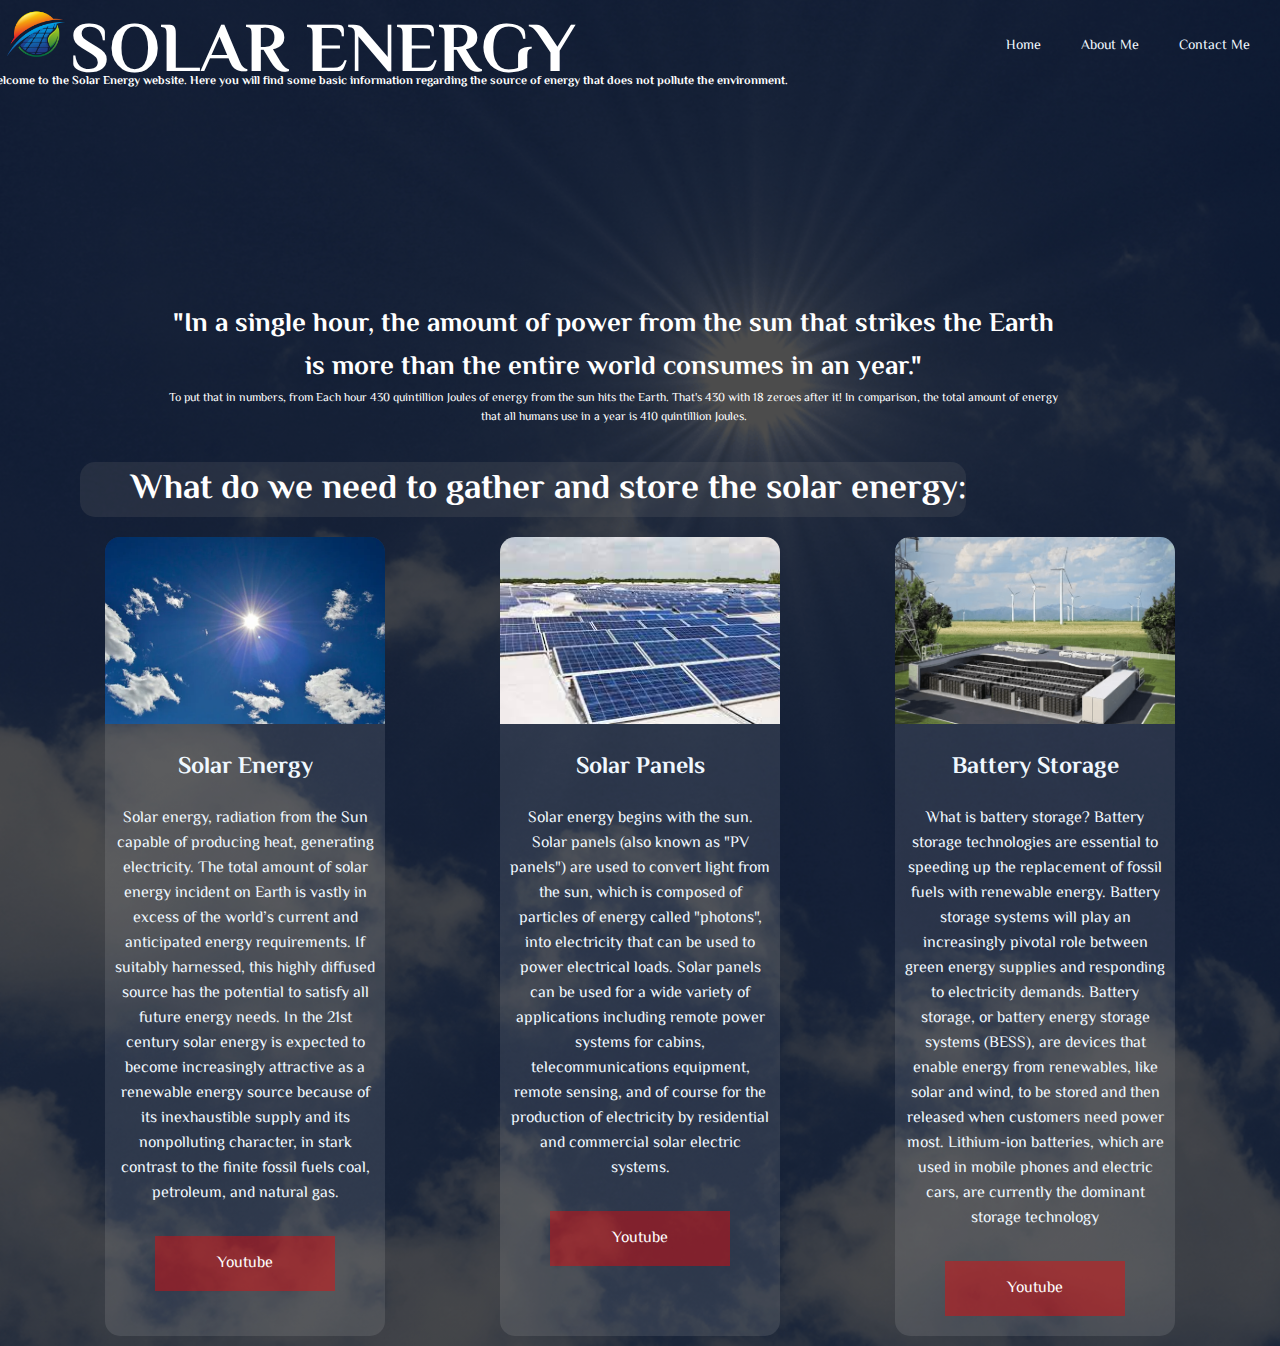
<file: index.html>
<!DOCTYPE html>
<html lang="en">
<head>
    <meta charset="UTF-8">
    <link rel="stylesheet" type="text/css" href="main.css">
 <!-- title of the website on top -->    
    <title>Home</title>
<!-- font -->    
    <link rel="preconnect" href="https://fonts.googleapis.com">
    <link rel="preconnect" href="https://fonts.gstatic.com" crossorigin>
    <link href="https://fonts.googleapis.com/css2?family=El+Messiri&display=swap" rel="stylesheet">

</head>
<body>
    <div class="background-image"></div>
    <div class="logo">
        <img src="images/Abstract-solar-energy-logo-design-template-on-transparent-background-PNG.png" alt="Logo">
        </div>
    <ul class="nav-area">
        <li><a href="index.html">Home</a></li>
        <li><a href="aboutme.html">About Me</a></li>
        <li><a href="contactme.html">Contact Me</a></li>
    </ul>
    </div>


    <div class="welcome-text">
        <h1>Solar Energy</h1>
        <h6>Welcome to the Solar Energy website. Here you will find some basic information regarding the source of energy that does not pollute the environment.</h6>
    <br><br><br><br><br><br><br>
        <h3>"In a single hour, the amount of power from the sun that strikes the Earth is more than the entire world consumes in an year."</h3>
        <p>To put that in numbers, from Each hour 430 quintillion Joules of energy from the sun hits the Earth. That's 430 with 18 zeroes after it! In comparison, the total amount of energy that all humans use in a year is 410 quintillion Joules.</p>    
    <br>

    <section class="head">
        <div class="heads">
        <h2>
            What do we need to gather and store the solar energy:

        </h2>
        <p>

        </p>

        </div>
    </div>

    </div>
    
    <section class="container">
        <div class="card">
            <div class="card-image solar-1"></div>
            <h2>Solar Energy</h2>
            <p>Solar energy, radiation from the Sun capable of producing heat, generating electricity. The total amount of solar energy incident on Earth is vastly in excess of the world’s current and anticipated energy requirements. If suitably harnessed, this highly diffused source has the potential to satisfy all future energy needs. In the 21st century solar energy is expected to become increasingly attractive as a renewable energy source because of its inexhaustible supply and its nonpolluting character, in stark contrast to the finite fossil fuels coal, petroleum, and natural gas.</p>
            <a href="https://www.youtube.com/watch?v=BtbASIJmsjE" target="_blank" rel="noopener noreferrer">Youtube</a>
        </div>
        <div class="card">
            <div class="card-image solar-2"></div>
            <h2>Solar Panels</h2>
            <p>Solar energy begins with the sun. Solar panels (also known as "PV panels") are used to convert light from the sun, which is composed of particles of energy called "photons", into electricity that can be used to power electrical loads.

                Solar panels can be used for a wide variety of applications including remote power systems for cabins, telecommunications equipment, remote sensing, and of course for the production of electricity by residential and commercial solar electric systems.</p>
            <a href="https://www.youtube.com/watch?v=xKxrkht7CpY" target="_blank" rel="noopener noreferrer">Youtube</a>
        </div>
        <div class="card">
            <div class="card-image solar-3"></div>
            <h2>Battery Storage</h2>
            <p>What is battery storage?
                Battery storage technologies are essential to speeding up the replacement of fossil fuels with renewable energy. Battery storage systems will play an increasingly pivotal role between green energy supplies and responding to electricity demands.
                Battery storage, or battery energy storage systems (BESS), are devices that enable energy from renewables, like solar and wind, to be stored and then released when customers need power most. Lithium-ion batteries, which are used in mobile phones and electric cars, are currently the dominant storage technology</p>
            <a href="https://www.youtube.com/watch?v=9OVtk6G2TnQ" target="_blank" rel="noopener noreferrer">Youtube</a>
        </div>


    </section>

    </div>
    </div>
    </div>

    </div>
    
    
</body>
</html>
</file>
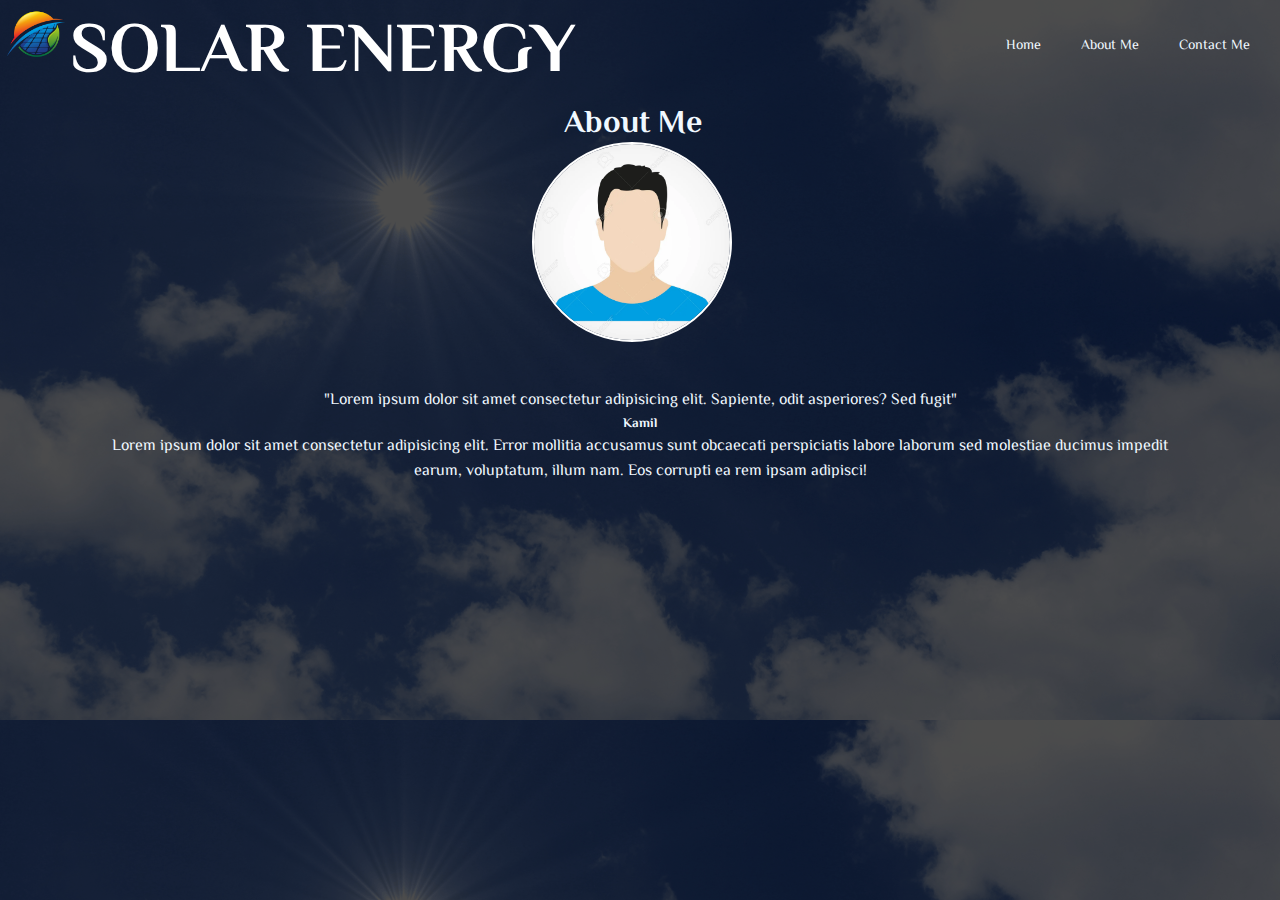
<file: aboutme.html>
<!DOCTYPE html>
<html lang="en">
<head>
    <meta charset="UTF-8">
    <link rel="stylesheet" type="text/css" href="main.css">
 <!-- title of the website on top -->    
    <title>About Me</title>
<!-- font -->    
    <link rel="preconnect" href="https://fonts.googleapis.com">
    <link rel="preconnect" href="https://fonts.gstatic.com" crossorigin>
    <link href="https://fonts.googleapis.com/css2?family=El+Messiri&display=swap" rel="stylesheet">

</head>
<body>
    <div class="background-image"></div>
    <div class="logo">
        <img src="images/Abstract-solar-energy-logo-design-template-on-transparent-background-PNG.png" alt="Logo">
        </div>
    <ul class="nav-area">
        <li><a href="index.html">Home</a></li>
        <li><a href="aboutme.html">About Me</a></li>
        <li><a href="contactme.html">Contact Me</a></li>
    </ul>
    </div>
    <div class="welcome-text">
        <h1>Solar Energy</h1>
        
    </div>

    
        <div class="testimonial">
            <h1>About Me</h1>
            <img src="images/profile.jpg">
            <p>"Lorem ipsum dolor sit amet consectetur adipisicing elit. Sapiente, odit asperiores? Sed fugit" </p>
            <h5>
                Kamil
            </h5>
            <p>
                Lorem ipsum dolor sit amet consectetur adipisicing elit. Error mollitia accusamus sunt obcaecati perspiciatis labore laborum sed molestiae ducimus impedit earum, voluptatum, illum nam. Eos corrupti ea rem ipsam adipisci! 
            </p>
        
    </div>

     


</body>
</html>
</file>
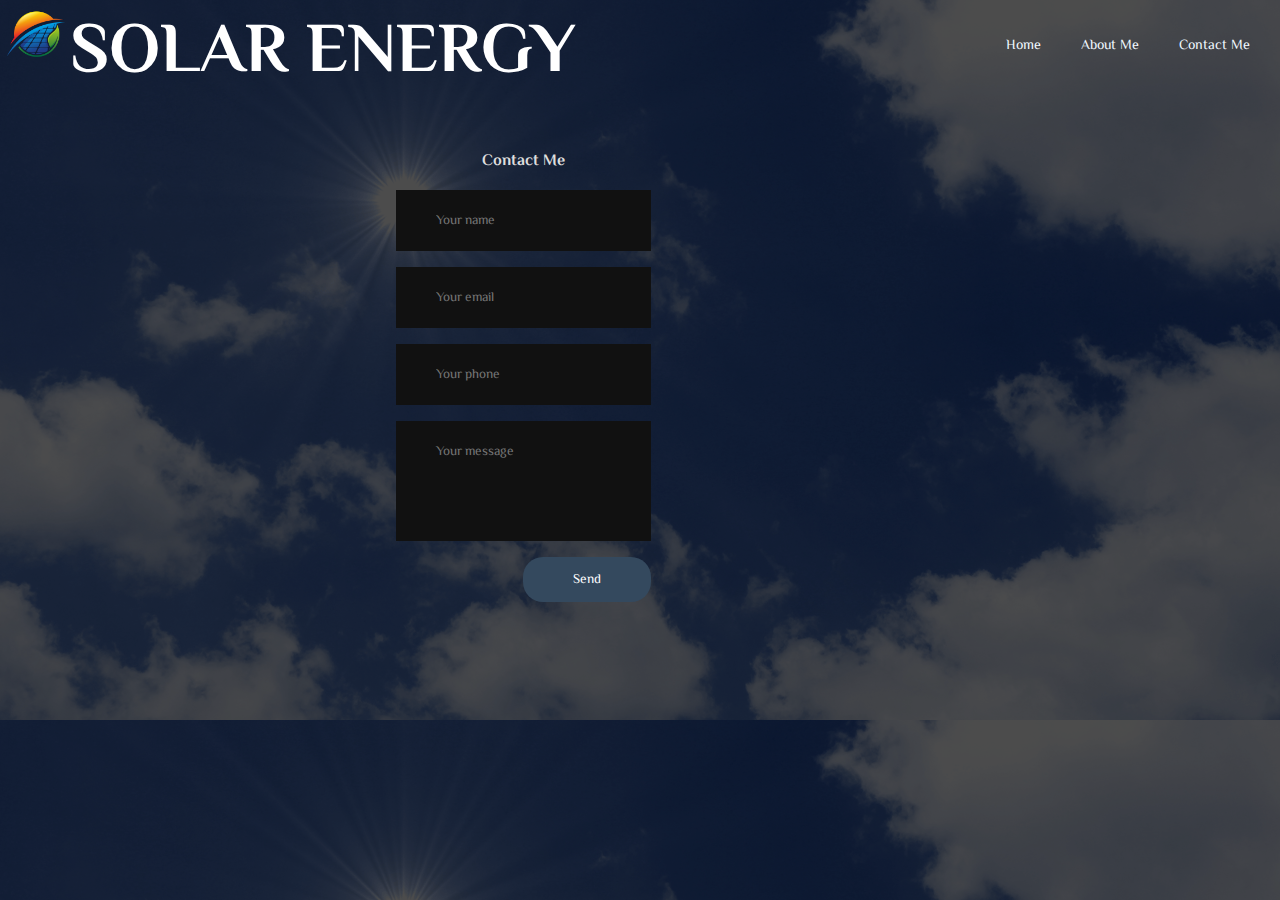
<file: contactme.html>
<!DOCTYPE html>
<html lang="en">
<head>
    <meta charset="UTF-8">
    <link rel="stylesheet" type="text/css" href="main.css">
 <!-- title of the website on top -->    
    <title>Contact Me</title>
<!-- font -->    
    <link rel="preconnect" href="https://fonts.googleapis.com">
    <link rel="preconnect" href="https://fonts.gstatic.com" crossorigin>
    <link href="https://fonts.googleapis.com/css2?family=El+Messiri&display=swap" rel="stylesheet">

</head>
<body>
    <div class="background-image"></div>
    <div class="logo">
        <img src="images/Abstract-solar-energy-logo-design-template-on-transparent-background-PNG.png" alt="Logo">
        </div>
    <ul class="nav-area">
        <li><a href="index.html">Home</a></li>
        <li><a href="aboutme.html">About Me</a></li>
        <li><a href="contactme.html">Contact Me</a></li>
    </ul>

    
        </div>
    
        <div class="welcome-text">
           <h1>Solar Energy</h1>
          
        


        <div class="contact-section">
            <h4>Contact Me</h4>
        
        <form class="contact-form" action="index.html" method="post">
            <input type="text" class="contact-form-text" placeholder="Your name">
            <input type="email" class="contact-form-text" placeholder="Your email">
            <input type="text" class="contact-form-text" placeholder="Your phone">
            <textarea class="contact-form-text" placeholder="Your message"></textarea>
            <input type="submit" class="contact-form-btn" value="Send">
        </form>
    </div>
   
</body>
</html>
</file>
<file: main.css>
*{
    margin: 0;
    padding:0;
    font-family: 'El Messiri', sans-serif;
    box-sizing: border-box;
    color: aliceblue;

}


body{
    background-image: linear-gradient(rgba(0,0,0,0.7),rgba(0,0,0,0.7)),
    url(images/sun.png);
    height: auto;
    background-size: cover;
    
}

.nav-area {
    float:right;
    list-style: none;
    margin-top: 20px;
    padding: 10px;
    display:flex;
    justify-content: right;
    flex-direction: row;
    font-family: 'El Messiri', sans-serif;
}
.nav-area li {
    display:flex;
    justify-content: right;
    flex-direction: row;
}
.nav-area li a{
    color: aliceblue;
    text-decoration: none;
    border-radius: 15px;
    padding: 5px 20px;
    font-size: 14px;
}
.nav-area li a:hover{
    background: #fff;
    background-color: rgba(52, 25, 172, 0.2);
    color: rgb(255, 255, 255);
    transform: scale(1.04);
    transition: all 0.2s ease;
}

.logo img{
    width: 70px;
    float: left;
    padding-left: 0%;
    padding-top: 0%;
}
 
.welcome-text{
    display:flex;
    flex-direction: column;
    align-content:flex-end;


}

.welcome-text h1{
    color: #fff;
    text-transform: uppercase;
    font-size: 70px;
    display: flex;
    text-align: left;

}

.welcome-text p{
    margin: 0;
    padding: 0;
    color:#fff;
    display: flex;
    justify-content: center;
    font-family: 'El Messiri', sans-serif;
    font-size: 12px;
    text-align: center;
    position:relative; left:10%; top:0px;
    
}

.welcome-text h6{
    margin: 0;
    padding: 0;
    color:#fff;
    display: flex;
    justify-content: center;
    font-family: 'El Messiri', sans-serif;
    font-size: 12px;
    text-align: center;
    position:relative; left:-15%; top: -37px;
    
}

.head h2{
    margin: 0;
    padding: 0;
    color:#fff;
    display: flex;
    justify-content: right;
    text-align: right;
    font-family: 'El Messiri', sans-serif;
    font-size: 35px;
    
}

.container {
    display: flex;
    justify-content: space-evenly;
    color:#fff;
    font-family: 'El Messiri', sans-serif;
}

.card {
    background-color: rgba(255, 255, 255, 0.1);
    width: 280px;
    height: auto;
    margin:10px;
    border-radius: 15px;
    
}

.card-image {
    height: 187px;
    margin-bottom: 15px;
    background-size: cover;
    border-radius: 15px 15px 0 0;


}
 .solar-2 {
     background-image: url('./images/fotovoltaic.jpg');

 }

 .solar-3 {
     background-image: url('./images/solarbatterystorage.jpg');
     

 }

 .solar-1 {
    background-image: url('./images/sunnyinnit.jpg');

}

.card p {
    padding: 10px;
    text-align: center;
}

.card h2 {
    padding: 10px;
    text-align: center;
}

.card a {
    text-decoration: none;
    background-color: rgba(255, 0, 0,0.4);
    color: white;
    padding: 15px 20px;
    display: block;
    text-align: center;
    margin: 20px 50px;
} 

.card:hover {
    background-color: rgba(52, 25, 172, 0.2);
    color: white;
    cursor: pointer;
    transform: scale(1.04);
    transition: all 0.5s ease;

}

.head {
    display: flex;
    justify-content: center;
    flex-direction: column;
    
}

.heads {
    background: rgba(116, 116, 116,0.2);
    margin: 10px;
    border-radius: 15px;
}

.heads:hover {
    background-color: rgba(52, 25, 172, 0.2);
    color: white;
    cursor: pointer;
    transform: scale(1.04);
    transition: all 0.5s ease;

}
.welcome-text h3{
    color:#fff;
    display: flex;
    justify-content: right;
    float: right;
    text-align: center;
    font-size: 27px;
    right: 0px;
    position:relative; left:10%; top:0px;
 

}

.contact-section{
    padding: 40px 0;
    display: flex;
    flex-direction: column;
    justify-content: center;
    align-items: center;

}

.contact-section h4{
    text-align: center;
    color: #ddd;
}

.border{
    width: 100px;
    height: 10px;
    background: #34495e;
    margin: 40px auto;

}

.contact-form{
    max-width: 600px;
    margin: auto;
    padding: 0 10px;
    overflow: hidden;

}

.contact-form-text{
    display: block;
    width: 100%;
    box-sizing: border-box;
    margin: 16px 0;
    border: 0;
    background: #111;
    padding: 20px 40px;
    outline: none;
    color: #ddd;
    transition: 0.5s;

}

.contact-form-text:hover:focus{
    box-shadow: 0 0 10px 4px #34495e;

}

textarea.contact-form-text{
    resize: none;
    height: 120px;
}

.contact-form-btn{
    float: right;
    border: 0;
    background: #34495e;
    color: #fff;
    padding: 12px 50px;
    border-radius: 20px;
    cursor: pointer;
    transition: 0.5s;

}

.contact-form-btn:hover{
    background: #2980b9;
}




.testimonial{
    padding: 30px 100px;

}


.testimonial img{
    height: 200px;
    width: 200px;
    border: 2px solid #fff;
    border-radius: 50%;
    margin-top: 60px;
    position:relative; left:40%; top:-107px;

}

.testimonial h1{
    position:relative; left:43%; top:-40px;
    
}

.testimonial h5{
    text-align: center;
    position:relative; left:0%; top: -70px;


}

.testimonial p{
    text-align: center;
    position:relative; left:0%; top: -70px;

}
</file>
